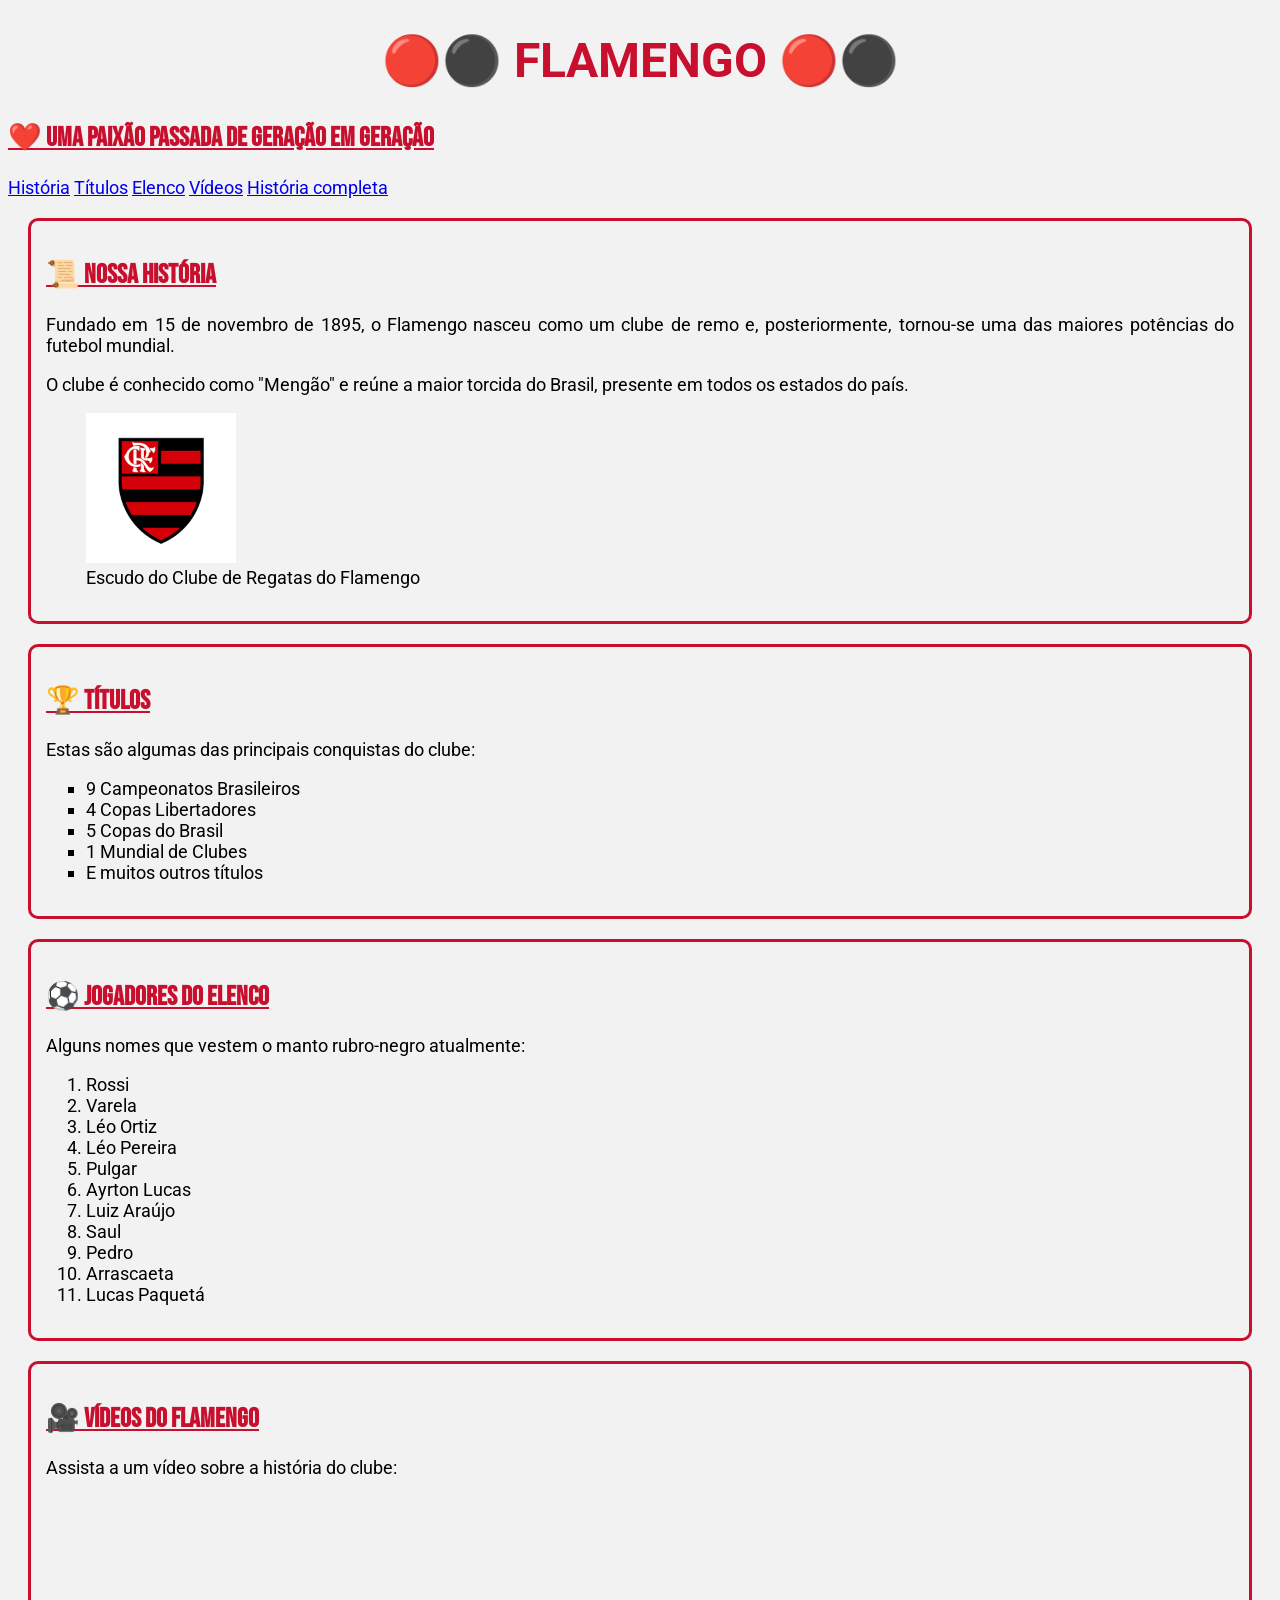
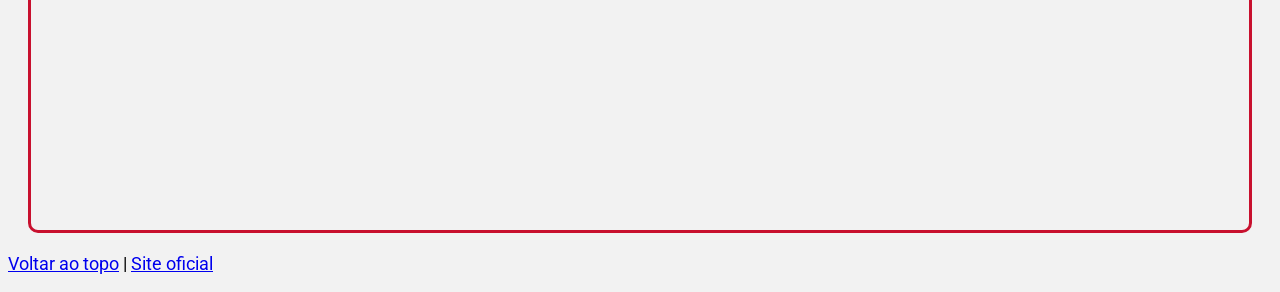
<file: index.html>
<!DOCTYPE html>
<html lang="pt-BR">
<head>
    <meta charset="UTF-8">
    <meta name="viewport" content="width=device-width, initial-scale=1.0">
    <title>Flamengo</title>
    <link rel="icon" href="icone Flamengo.png" type="image/png">

    <!-- Fontes do Google Fonts -->
    <link rel="preconnect" href="https://fonts.googleapis.com">
    <link rel="preconnect" href="https://fonts.gstatic.com" crossorigin>
    <link href="https://fonts.googleapis.com/css2?family=Bebas+Neue&family=Roboto:wght@400;700&display=swap" rel="stylesheet">

    <!-- CSS externo -->
    <link rel="stylesheet" href="style.css">
</head>
<body>

    <!-- Cabeçalho da página -->
    <header id="topo">
        <h1>🔴⚫ Flamengo 🔴⚫</h1>
        <h2 class="subtitulo">❤️ Uma paixão passada de geração em geração</h2>

        <!-- Menu com links internos (âncoras na própria página) -->
        <nav class="menu">
            <a href="#historia">História</a>
            <a href="#titulos">Títulos</a>
            <a href="#elenco">Elenco</a>
            <a href="#videos">Vídeos</a>
            <a href="historia.html">História completa</a>
        </nav>
    </header>

    <!-- Conteúdo principal -->
    <main>

        <!-- Seção: história -->
        <section class="caixa" id="historia">
            <h2>📜 Nossa história</h2>
            <article>
                <p class="destaque">
                    Fundado em 15 de novembro de 1895, o Flamengo nasceu como um clube
                    de remo e, posteriormente, tornou-se uma das maiores potências
                    do futebol mundial.
                </p>
                <p class="destaque">
                    O clube é conhecido como "Mengão" e reúne a maior torcida do Brasil,
                    presente em todos os estados do país.
                </p>
            </article>
            <figure>
                <img id="escudo" src="escudo flamengo.png" alt="Escudo do Flamengo">
                <figcaption>Escudo do Clube de Regatas do Flamengo</figcaption>
            </figure>
        </section>

        <!-- Seção: títulos (lista não ordenada) -->
        <section class="caixa" id="titulos">
            <h2>🏆 Títulos</h2>
            <p>Estas são algumas das principais conquistas do clube:</p>
            <ul class="lista-titulos">
                <li>9 Campeonatos Brasileiros</li>
                <li>4 Copas Libertadores</li>
                <li>5 Copas do Brasil</li>
                <li>1 Mundial de Clubes</li>
                <li>E muitos outros títulos</li>
            </ul>
        </section>

        <!-- Seção: elenco (lista ordenada) -->
        <section class="caixa" id="elenco">
            <h2>⚽ Jogadores do elenco</h2>
            <p>Alguns nomes que vestem o manto rubro-negro atualmente:</p>
            <ol class="lista-elenco">
                <li>Rossi</li>
                <li>Varela</li>
                <li>Léo Ortiz</li>
                <li>Léo Pereira</li>
                <li>Pulgar</li>
                <li>Ayrton Lucas</li>
                <li>Luiz Araújo</li>
                <li>Saul</li>
                <li>Pedro</li>
                <li>Arrascaeta</li>
                <li>Lucas Paquetá</li>
            </ol>
        </section>

        <!-- Seção: vídeo -->
        <section class="caixa" id="videos">
            <h2>🎥 Vídeos do Flamengo</h2>
            <p>Assista a um vídeo sobre a história do clube:</p>
            <iframe
                width="560"
                height="315"
                src="https://www.youtube.com/embed/AjMen8dcRNU?si=lpPEUXBDn6w2aWvK"
                title="Vídeo sobre a história do Flamengo"
                style="border:0"
                allow="accelerometer; autoplay; clipboard-write; encrypted-media; gyroscope; picture-in-picture; web-share"
                referrerpolicy="strict-origin-when-cross-origin"
                allowfullscreen>
            </iframe>
        </section>

    </main>

    <!-- Rodapé -->
    <footer>
        <p>
            <!-- Link interno: volta ao topo -->
            <a href="#topo">Voltar ao topo</a> |
            <!-- Link externo: abre em nova aba -->
            <a href="https://www.flamengo.com.br/" target="_blank">Site oficial</a>
        </p>
    </footer>

</body>
</html>
</file>
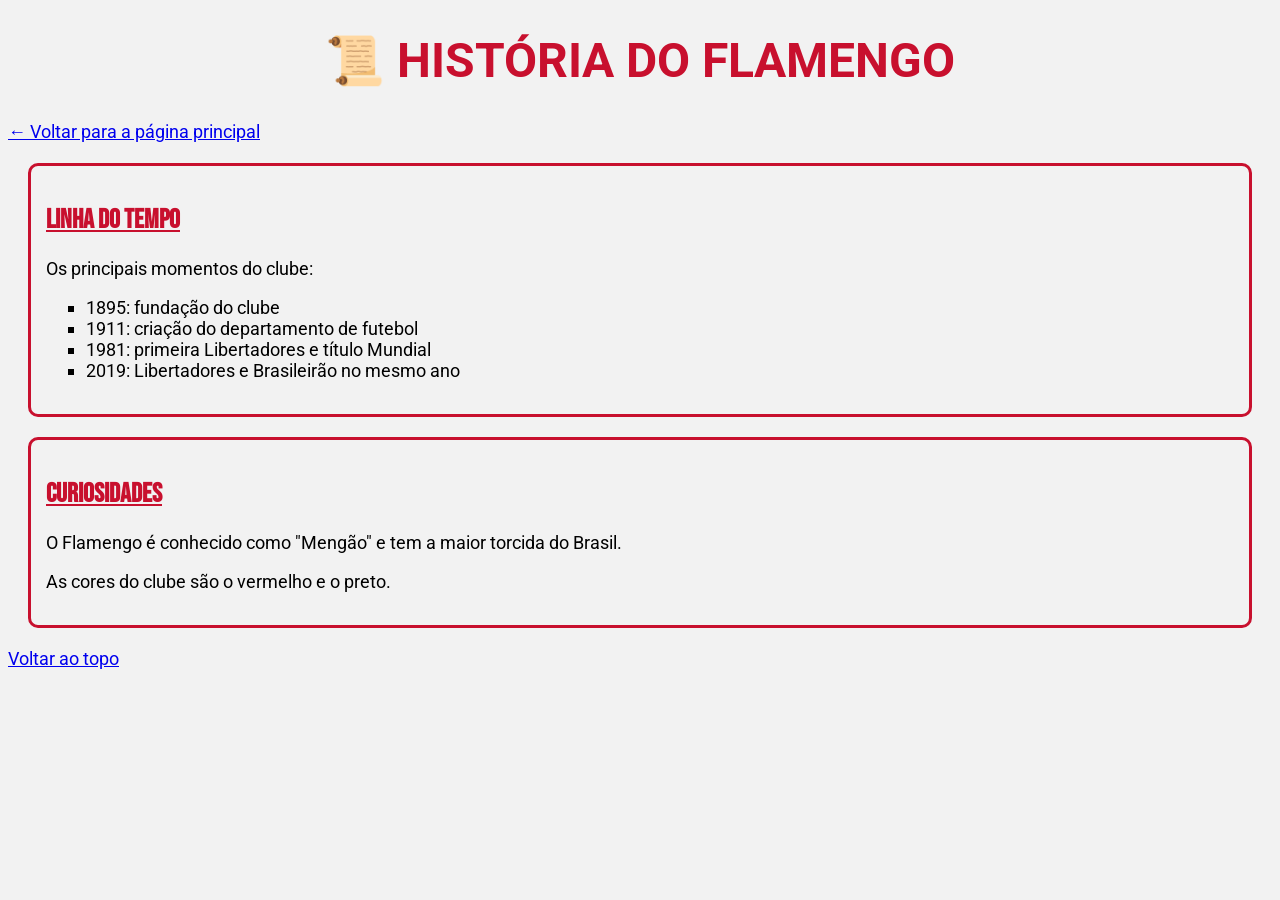
<file: historia.html>
<!DOCTYPE html>
<html lang="pt-BR">
<head>
    <meta charset="UTF-8">
    <meta name="viewport" content="width=device-width, initial-scale=1.0">
    <title>História do Flamengo</title>
    <link rel="icon" href="icone Flamengo.png" type="image/png">

    <!-- fontes do google fonts -->
    <link rel="preconnect" href="https://fonts.googleapis.com">
    <link rel="preconnect" href="https://fonts.gstatic.com" crossorigin>
    <link href="https://fonts.googleapis.com/css2?family=Bebas+Neue&family=Roboto:wght@400;700&display=swap" rel="stylesheet">

    <!-- usa o mesmo css da página principal -->
    <link rel="stylesheet" href="style.css">
</head>
<body>

    <!-- topo da página -->
    <header id="topo">
        <h1>📜 História do Flamengo</h1>
        <nav>
            <!-- link pra voltar pra página principal -->
            <a href="index.html">← Voltar para a página principal</a>
        </nav>
    </header>

    <main>

        <!-- linha do tempo -->
        <section class="caixa">
            <h2>Linha do tempo</h2>
            <p>Os principais momentos do clube:</p>
            <ul class="lista-titulos">
                <li>1895: fundação do clube</li>
                <li>1911: criação do departamento de futebol</li>
                <li>1981: primeira Libertadores e título Mundial</li>
                <li>2019: Libertadores e Brasileirão no mesmo ano</li>
            </ul>
        </section>

        <!-- curiosidades -->
        <section class="caixa">
            <h2>Curiosidades</h2>
            <article>
                <p class="destaque">
                    O Flamengo é conhecido como "Mengão" e tem a maior torcida do Brasil.
                </p>
                <p class="destaque">
                    As cores do clube são o vermelho e o preto.
                </p>
            </article>
        </section>

    </main>

    <!-- rodapé -->
    <footer>
        <!-- link interno pro topo -->
        <a href="#topo">Voltar ao topo</a>
    </footer>

</body>
</html>
</file>
<file: style.css>
/* style.css do site do Flamengo */

/* seletor de tag */
body {
    background-color: #f2f2f2;
    font-family: 'Roboto', sans-serif;
    font-size: 18px;
}

h1 {
    color: #c8102e;
    text-align: center; /* centraliza o h1 */
    font-size: 48px;
    text-transform: uppercase; /* deixa tudo maiúsculo */
}

/* agrupei o h2 e o h3 */
h2, h3 {
    color: #c8102e;
    font-family: 'Bebas Neue', sans-serif; /* fonte do google fonts */
    text-decoration: underline;
}

/* classe */
.destaque {
    text-align: justify;
}

/* id */
#escudo {
    width: 150px;
}

/* box model: margin, padding e border */
.caixa {
    margin: 20px;
    padding: 15px;
    border-width: 3px;
    border-style: solid;
    border-color: #c8102e;
    border-radius: 10px;
}

/* listas */
.lista-titulos {
    list-style-type: square;
}

.lista-elenco {
    list-style-type: decimal;
}

/* hover dos links */
a:hover {
    color: #c8102e;
    text-decoration: underline;
}
</file>
